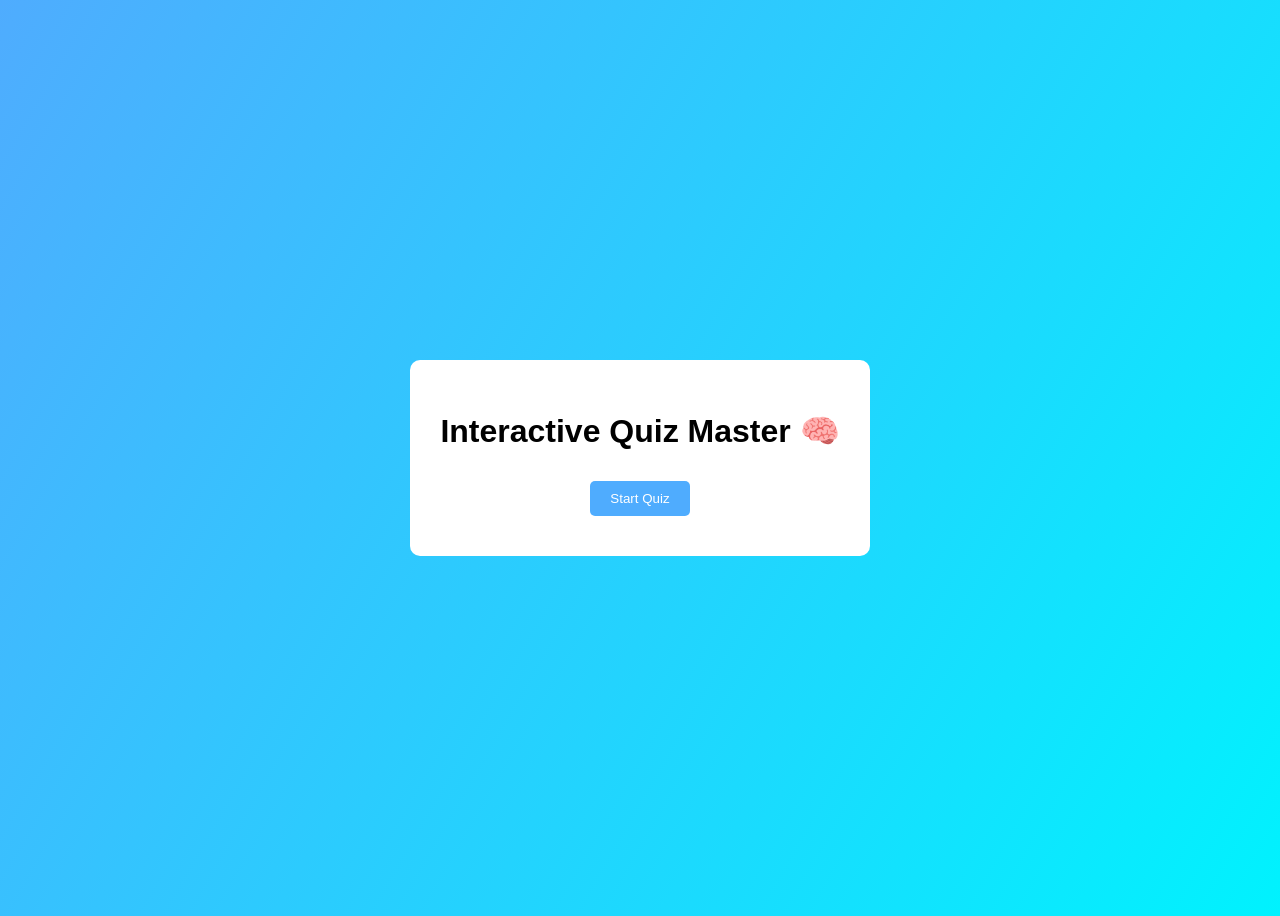
<file: index.html>
<!DOCTYPE html>
<html lang="en">
<head>
    <meta charset="UTF-8">
    <meta name="viewport" content="width=device-width, initial-scale=1.0">
    <title>index.html</title>
    <link rel="stylesheet" href="style.css">
</head>
<body>
    <div class="container">

   
     <div id="start-screen">
        <h1>Interactive Quiz Master 🧠</h1>
        <button id="start-btn">Start Quiz</button>
    </div> 

     <div id="quiz-screen" class="hide">
        <h2 id="question">Question text</h2>
        <div id="answer-buttons"></div>
        <button id="next-btn">Next</button>
    </div> 

     <div id="result-screen" class="hide">
        <h2>Your Result</h2>
        <p id="score"></p>
        <button id="restart-btn">Restart Quiz</button>
    </div> 


<script src="script.js"></script>
</file>
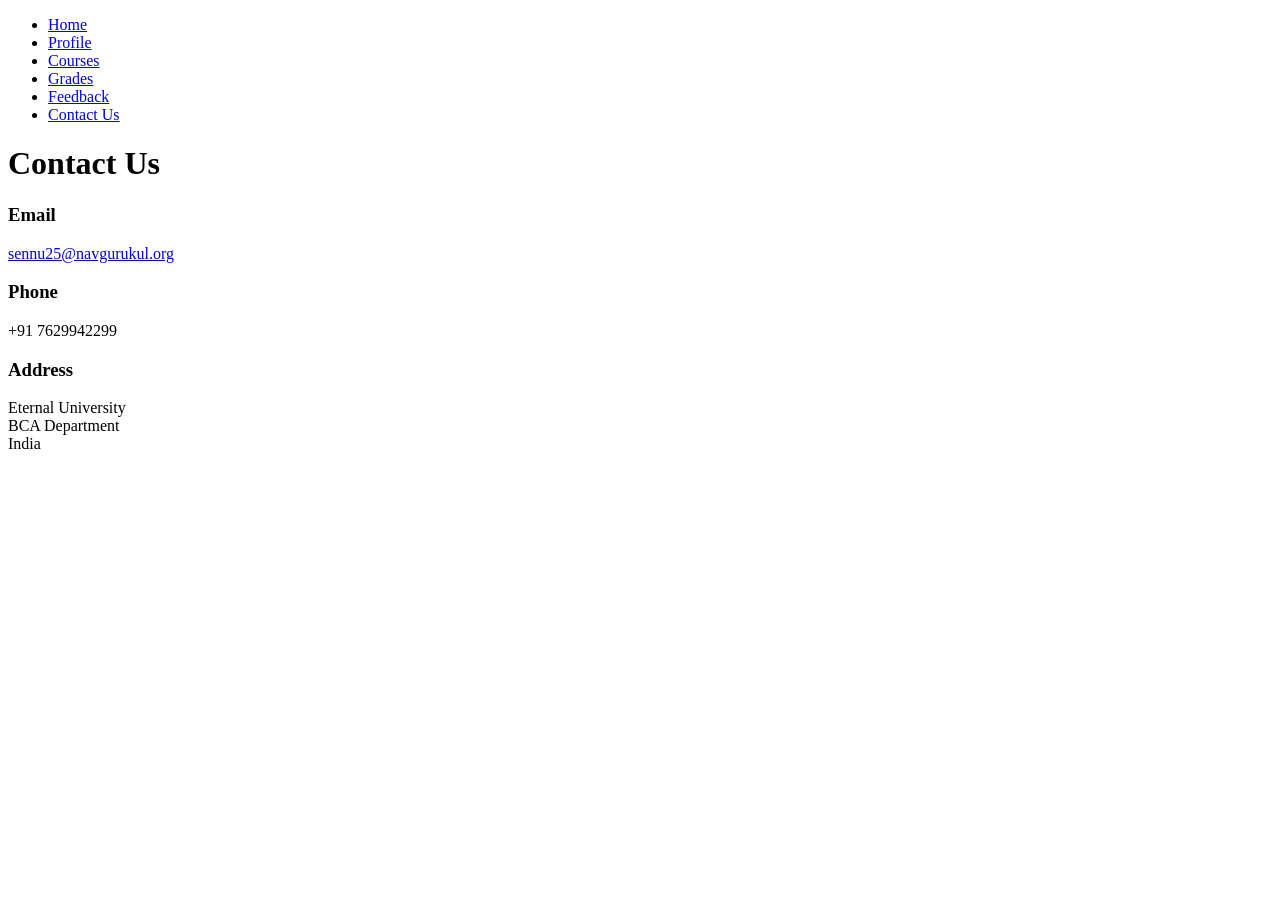
<file: contact.html>
<!DOCTYPE html>
<html lang="en">
<head>
    <meta charset="UTF-8">
    <meta name="viewport" content="width=device-width, initial-scale=1.0">
    <title>Contact Us</title>
</head>
<body>
    
<nav>
  <ul>
    <li><a href="index.html">Home</a></li>
    <li><a href="profile.html">Profile</a></li>
    <li><a href="courses.html">Courses</a></li>
    <li><a href="grades.html">Grades</a></li>
    <li><a href="feedback.html">Feedback</a></li>
    <li><a href="contact.html">Contact Us</a></li>
  </ul>
</nav>

<h1>Contact Us</h1>

<h3>Email</h3>
<p><a href="mailto:"mailto:student@example.com">sennu25@navgurukul.org</a></p>

<h3>Phone</h3>
<p>+91 7629942299</p>

<h3>Address</h3>
<p>Eternal  University<br>
BCA Department<br>
India</p>


</body>
</html>
</file>
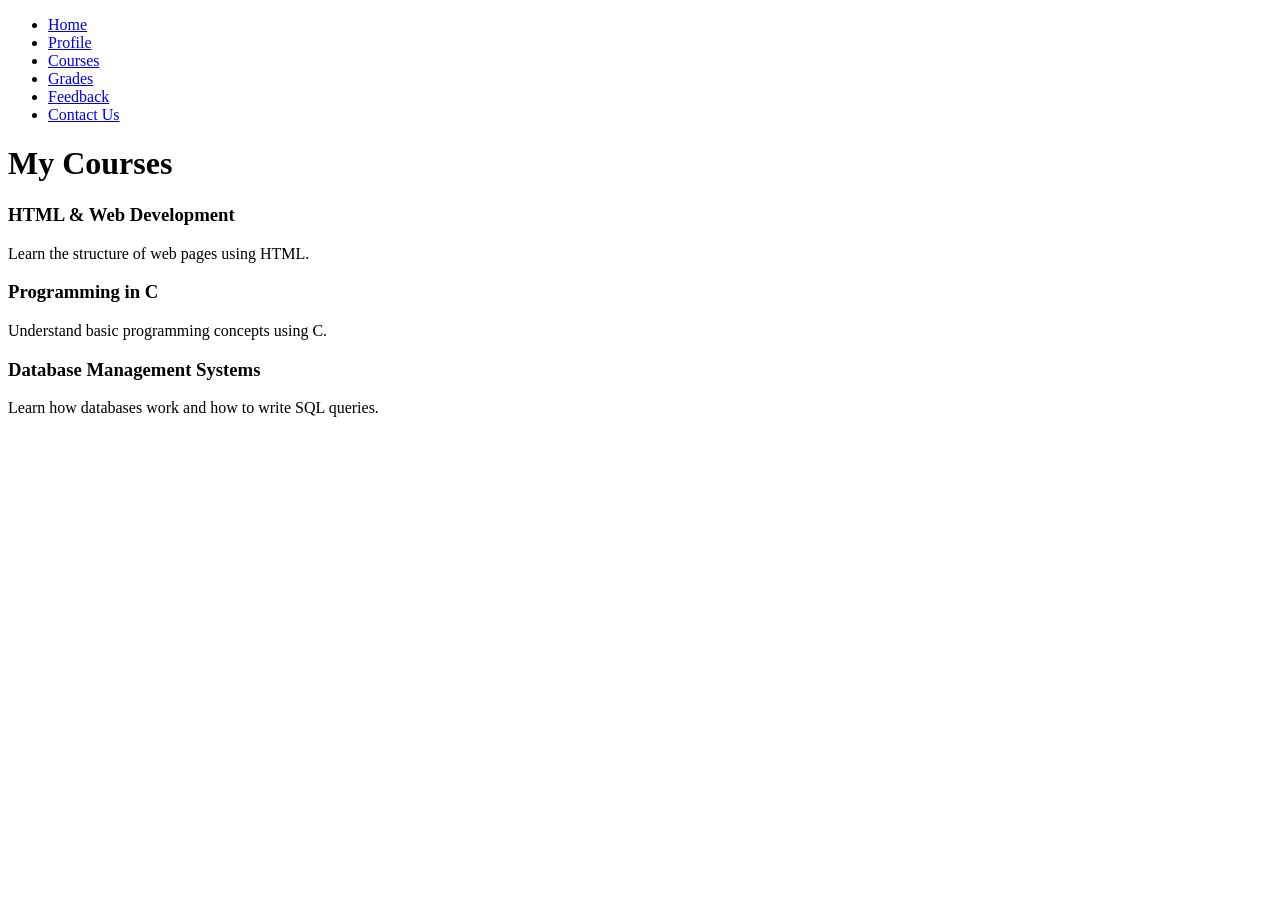
<file: courses.html>
<!DOCTYPE html>
<html lang="en">
<head>
    <meta charset="UTF-8">
    <meta name="viewport" content="width=device-width, initial-scale=1.0">
    <title>My Course</title>
</head>
<body>
  <nav>
  <ul>
    <li><a href="index.html">Home</a></li>
    <li><a href="profile.html">Profile</a></li>
    <li><a href="courses.html">Courses</a></li>
    <li><a href="grades.html">Grades</a></li>
    <li><a href="feedback.html">Feedback</a></li>
    <li><a href="contact.html">Contact Us</a></li>
  </ul>
</nav>

<h1>My Courses</h1>

<h3>HTML & Web Development</h3>
<p>Learn the structure of web pages using HTML.</p>

<h3>Programming in C</h3>
<p>Understand basic programming concepts using C.</p>

<h3>Database Management Systems</h3>
<p>Learn how databases work and how to write SQL queries.</p>
  
</body>
</html>
</file>
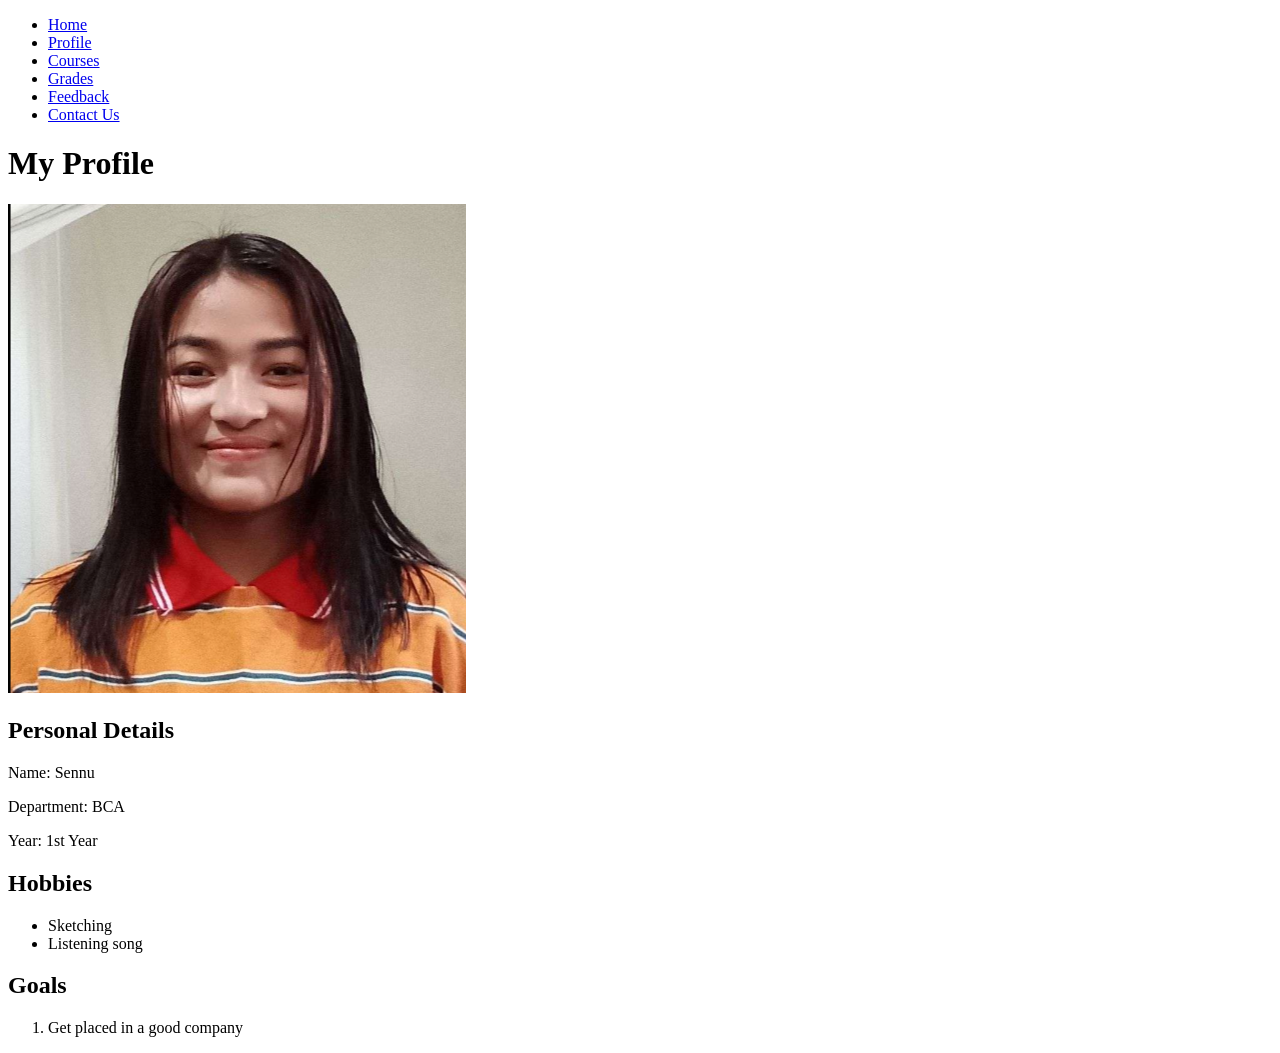
<file: profile.html>
<!DOCTYPE html>
<html lang="en">
<head>
    <meta charset="UTF-8">
    <meta name="viewport" content="width=device-width, initial-scale=1.0">
    <title>My Profile</title>
</head>
<body>
    
<nav>
  <ul>
    <li><a href="index.html">Home</a></li>
    <li><a href="profile.html">Profile</a></li>
    <li><a href="courses.html">Courses</a></li>
    <li><a href="grades.html">Grades</a></li>
    <li><a href="feedback.html">Feedback</a></li>
    <li><a href="contact.html">Contact Us</a></li>
  </ul>
</nav>

<h1>My Profile</h1>

<img src="profile1.png"alt="Profile Picture">

<h2>Personal Details</h2>
<p>Name: Sennu </p>
<p>Department: BCA</p>
<p>Year: 1st Year</p>

<h2>Hobbies</h2>
<ul>
  <li>Sketching</li>
  <li>Listening song</li>
</ul>

<h2>Goals</h2>
<ol>
  <li>Get placed in a good company</li>
</ol>


</body>
</html>
</file>
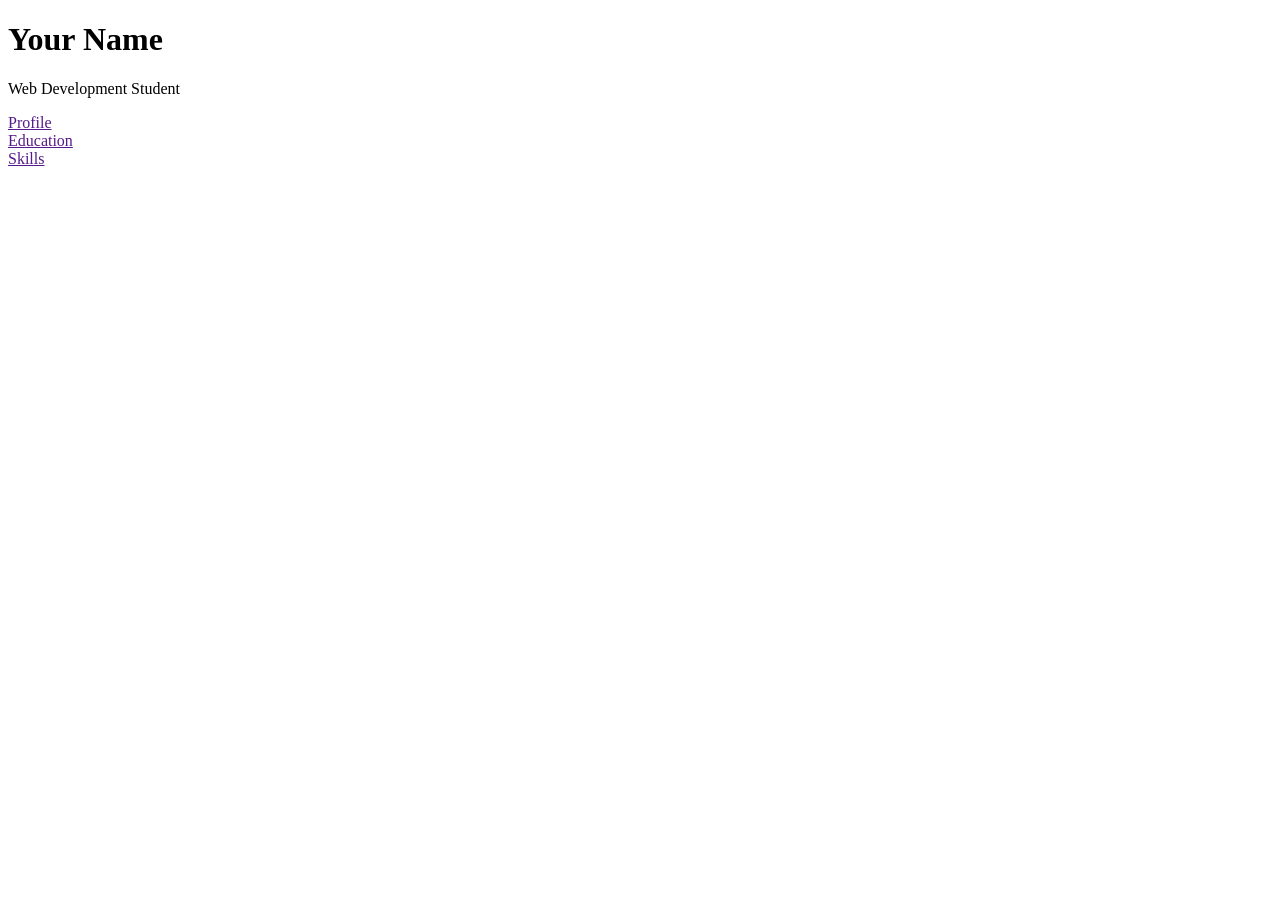
<file: resume.html>
<!DOCTYPE html>
<html lang="en">
<head>
    <meta charset="UTF-8">
    <meta name="viewport" content="width=device-width, initial-scale=1.0">
    <title>My Resume</title>
</head>
<body>
    <h1>Your Name</h1>
    <p>Web Development Student</p>

    <nav>
        <a href=""profile.html">Profile</a><br>
        <a href=""education.html">Education</a><br>
        <a href=""skills.html">Skills</a><br>
    </nav>
</body>
</html>
</file>
<file: style.css>
body{
    font-family: Arial;
    background: linear-gradient(120deg,#4facfe,#00f2fe);
    display:flex;
    justify-content:center;
    align-items:center;
    height:100vh;
}

.container{
    background:white;
    padding:30px;
    border-radius:10px;
    width:400px;
    text-align:center;
}

button{
    padding:10px 20px;
    margin:10px;
    border:none;
    background:#4facfe;
    color:white;
    border-radius:5px;
    cursor:pointer;
}

button:hover{
    background:#0077ff;
}

.hide{
    display:none;
}

#answer-buttons button{
    display:block;
    width:100%;
    margin:8px 0;
}

.correct{
    background:green;
}

.wrong{
    background:red;
}
</file>
